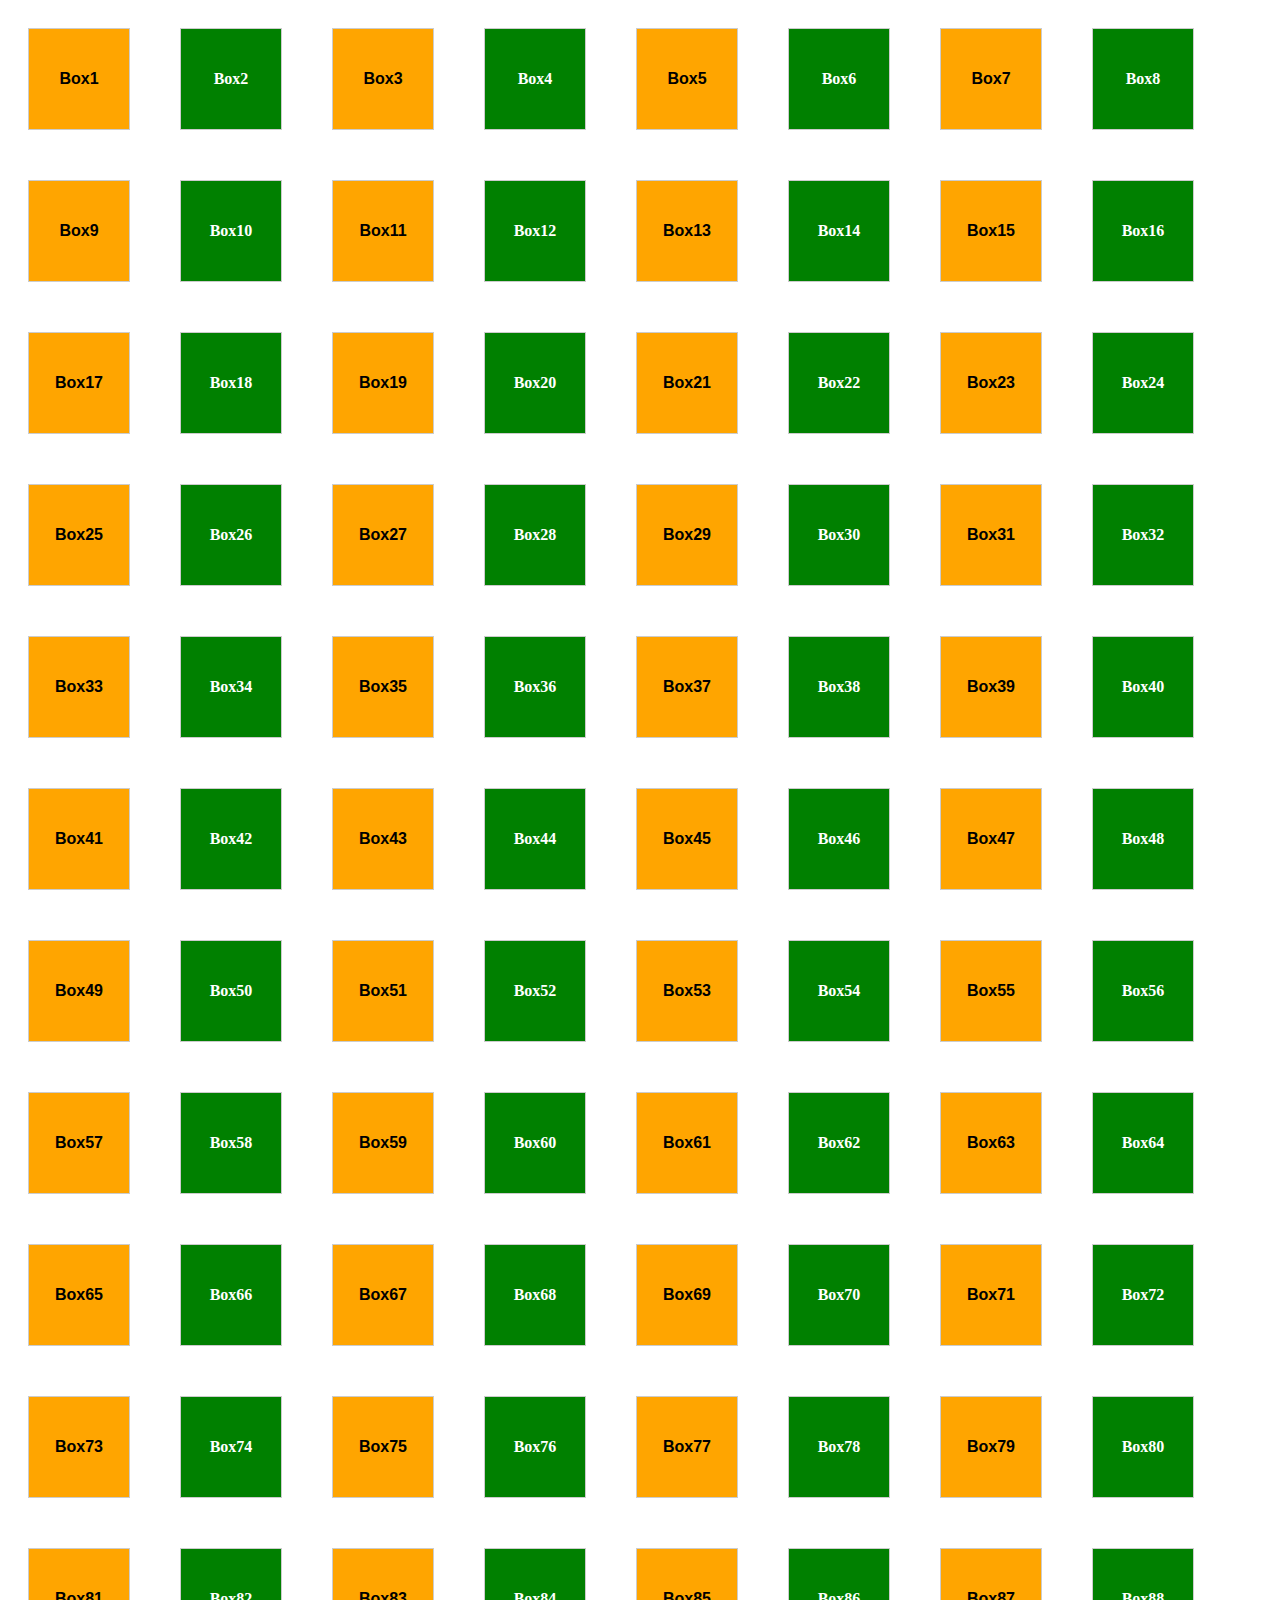
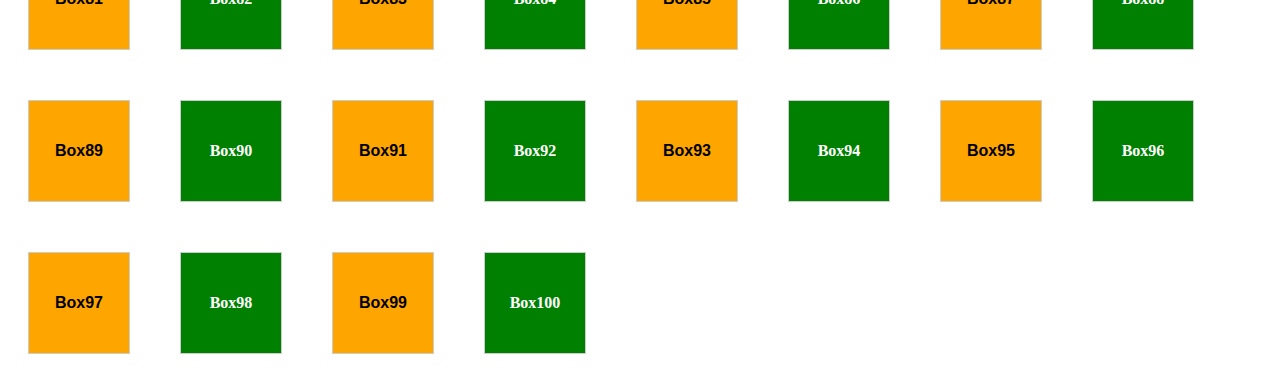
<file: 100 boxes/index.html>
<!DOCTYPE html>
<html lang="en">
<head>
  <meta charset="UTF-8">
  <title>100 Boxes</title>
  <link rel="stylesheet" href="style.css">
</head>
<body>
  <div id="container"></div>

  <script src="script.js"></script>
</body>
</html>
</file>
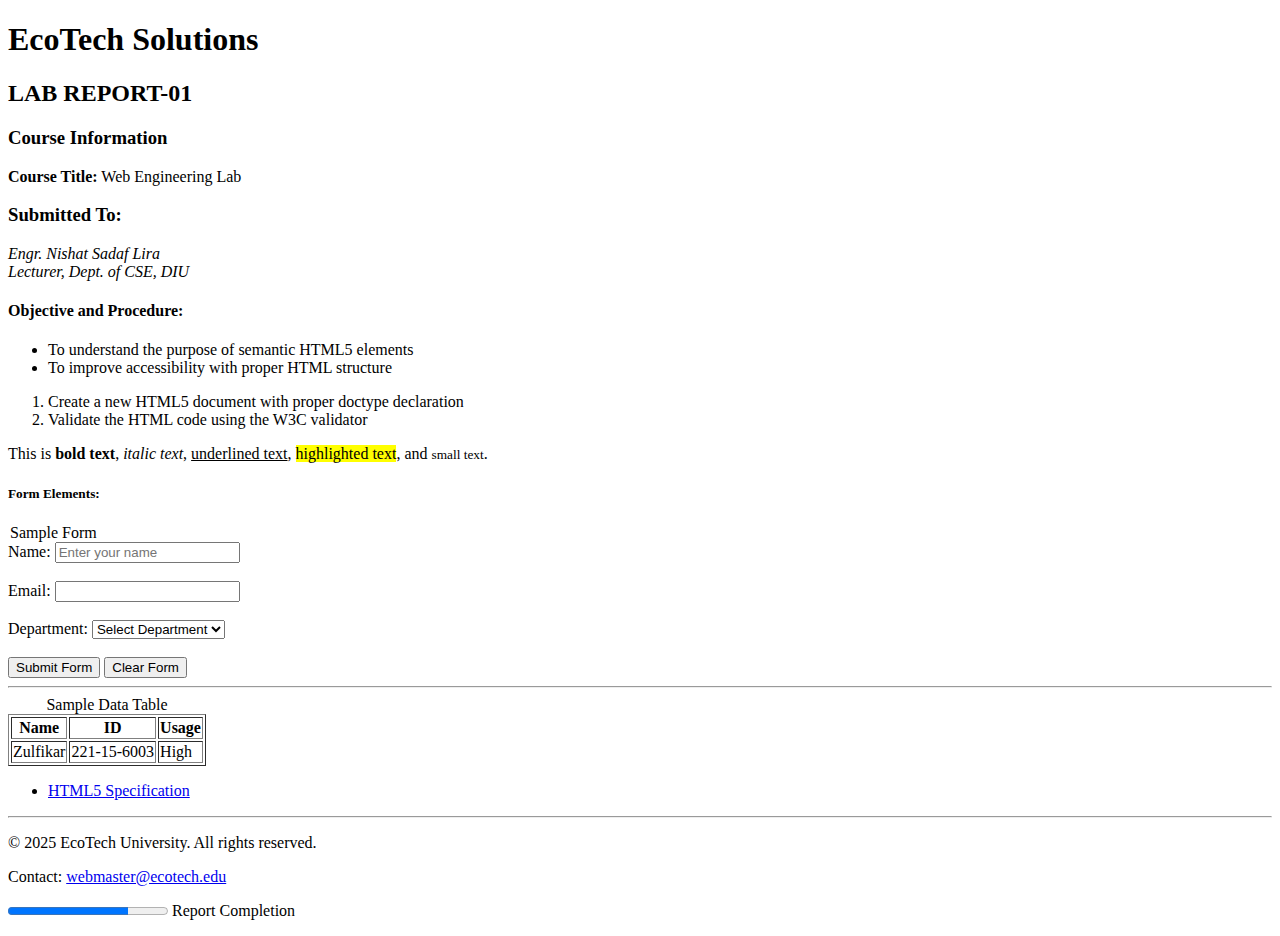
<file: Lab Report 1/index.html>
<!DOCTYPE html>
<html lang="en">
<head>
    <meta charset="UTF-8">
    <meta name="viewport" content="width=device-width, initial-scale=1.0">
    <title>Lab Report 1: HTML Structure Exploration</title>
</head>
<body>
    <header>
        <h1>EcoTech Solutions</h1>
        <h2>LAB REPORT-01</h2>
    </header>

    <main>
        <section>
            <h3>Course Information</h3>
            <p><strong>Course Title:</strong> Web Engineering Lab</p>
        </section>

            <h3>Submitted To:</h3>
            <address>
                Engr. Nishat Sadaf Lira<br>
                Lecturer, Dept. of CSE, DIU<br>
            </address>

                <h4>Objective and Procedure:</h4>
            <ul>
                <li>To understand the purpose of semantic HTML5 elements</li>
                <li>To improve accessibility with proper HTML structure</li>
            </ul>

            <ol>
                <li>Create a new HTML5 document with proper doctype declaration</li>
                <li>Validate the HTML code using the W3C validator</li>
            </ol>
                <p>This is <strong>bold text</strong>, <em>italic text</em>, <u>underlined text</u>, 
                <mark>highlighted text</mark>, and <small>small text</small>.</p>
                
                <h5>Form Elements:</h5>
                <form>
                        <legend>Sample Form</legend>
                        <label for="name">Name:</label>
                        <input type="text" id="name" name="name" placeholder="Enter your name"><br><br>
                        
                        <label for="email">Email:</label>
                        <input type="email" id="email" name="email" required><br><br>

                        <label for="department">Department:</label>
                        <select id="department" name="department">
                            <option value="">Select Department</option>
                            <option value="cse">Computer Science</option>
                            <option value="ece">Electronics</option>
                            <option value="mech">Mechanical</option>
                        </select><br><br>
                        
                        <button type="submit">Submit Form</button>
                        <button type="reset">Clear Form</button>
                </form>
   <hr>                             
                <table border="1">
                    <caption>Sample Data Table</caption>
                    <thead>
                        <tr>
                            <th>Name</th>
                            <th>ID</th>
                            <th>Usage</th>
                        </tr>
                    </thead>
                    <tbody>
                        <tr>
                            <td>Zulfikar</td>
                            <td>221-15-6003</td>
                            <td>High</td>
                        </tr>

                    </tbody>
                </table>
     </div>
        </article>
    </main>

    <aside>
        <ul>
            <li><a href="#">HTML5 Specification</a></li>
        </ul>
    </aside>
<hr>
    <footer>
        <p>&copy; 2025 EcoTech University. All rights reserved.</p>
        <p>Contact: <a href="mailto:webmaster@ecotech.edu">webmaster@ecotech.edu</a></p>
        <p><progress value="75" max="100">75%</progress> Report Completion</p>
    </footer>
</body>
</html>
</file>
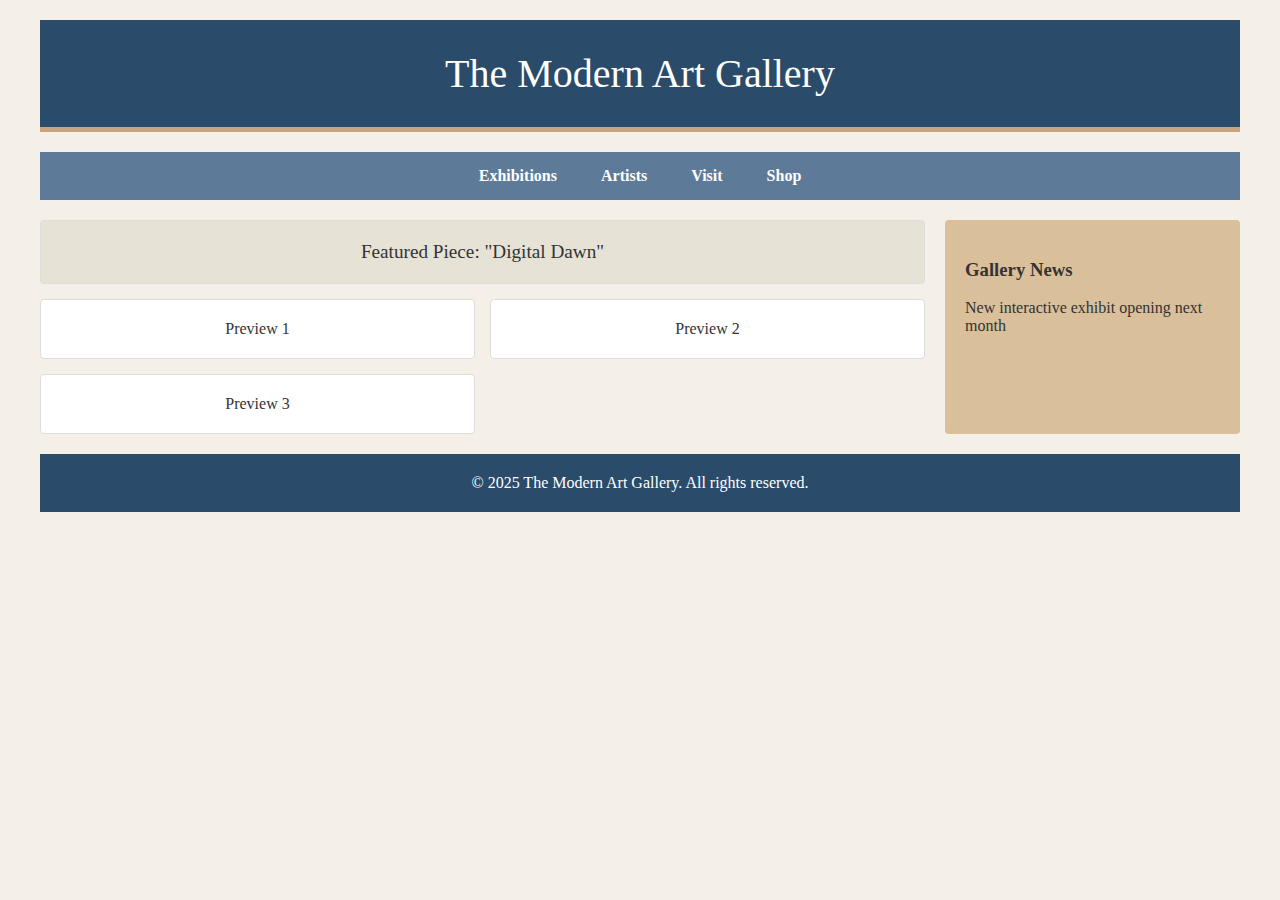
<file: Lab Report 2/index.html>
<!DOCTYPE html>
<html lang="en">
<head>
    <meta charset="UTF-8">
    <title>Art Gallery</title>
    <link rel="stylesheet" href="styles.css">
</head>
<body>
    <div class="container">
        <header class="site-header">The Modern Art Gallery</header>
        <nav class="main-nav">
            <a href="#">Exhibitions</a> <a href="#">Artists</a> <a href="#">Visit</a> <a href="#">Shop</a>
        </nav>
        <main class="gallery-content">
            <div class="featured-art">Featured Piece: "Digital Dawn"</div>
            <div class="art-preview">Preview 1</div>
            <div class="art-preview">Preview 2</div>
            <div class="art-preview">Preview 3</div>
        </main>
        <aside class="news-sidebar">
            <h3>Gallery News</h3>
            <p>New interactive exhibit opening next month</p>
        </aside>
        <footer class="site-footer">&copy; 2025 The Modern Art Gallery. All rights reserved.</footer>
    </div>
</body>
</html>
</file>
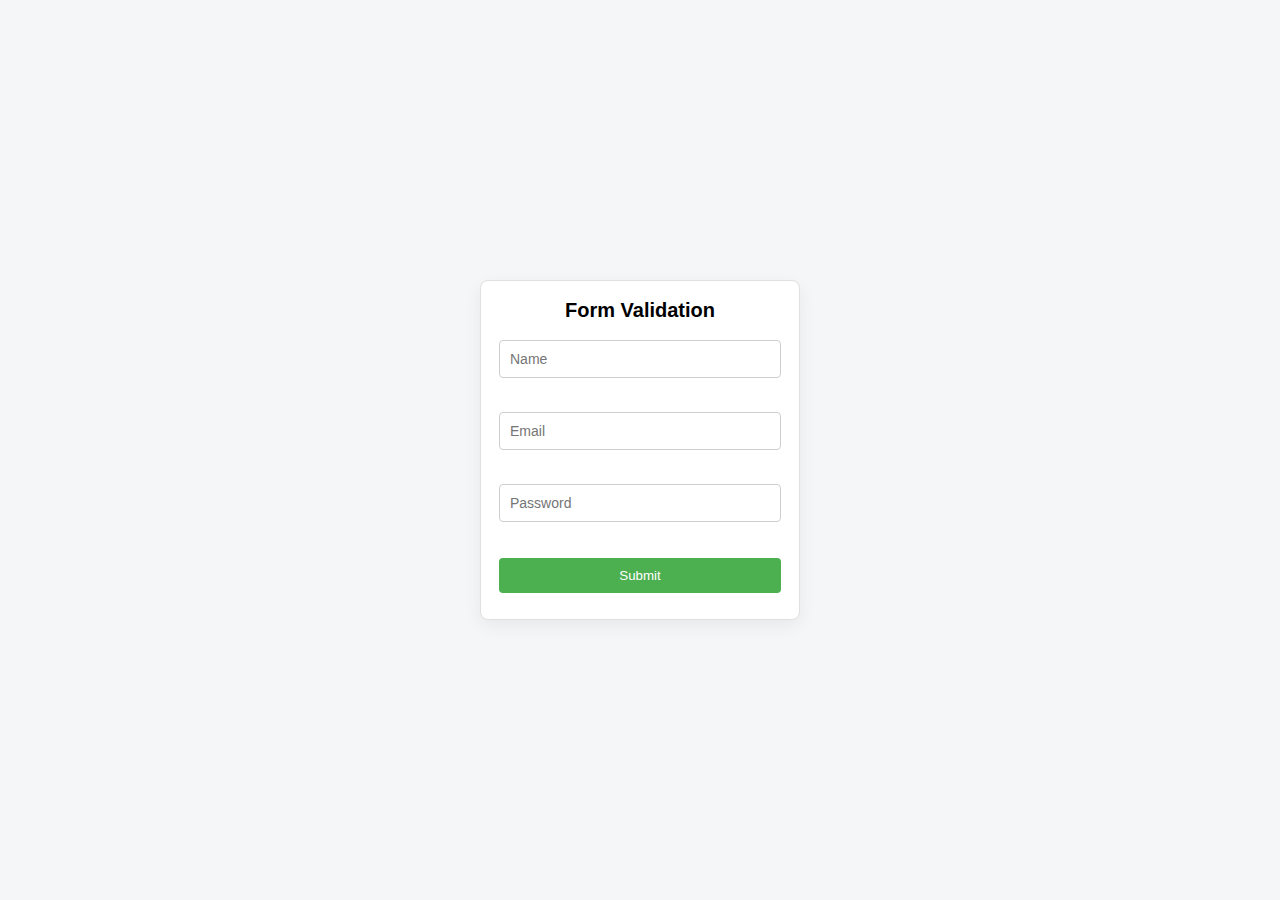
<file: Lab Report 3/index.html>
<!DOCTYPE html>
<html lang="en">
<head>
<meta charset="utf-8" />
<meta name="viewport" content="width=device-width,initial-scale=1" />
<title>Form Validation</title>
<style>
  *{box-sizing:border-box}
  body{
    margin:0; height:100vh;
    display:flex; align-items:center; justify-content:center;
    font-family:Arial, sans-serif; background:#f5f6f7;
  }
  .card{
    width:320px; padding:18px; background:#fff;
    border:1px solid #e0e0e0; border-radius:8px;
    box-shadow:0 6px 18px rgba(0,0,0,0.06);
  }
  h2{margin:0 0 12px; font-size:20px; text-align:center}
  input{
    width:100%; padding:10px; margin:6px 0;
    border:1px solid #cfcfcf; border-radius:4px; font-size:14px;
  }
  input:focus{outline:none; border-color:#4caf50; box-shadow:0 0 0 4px rgba(76,175,80,0.07)}
  .error{color:#d32f2f; font-size:13px; min-height:18px; margin-bottom:4px}
  button{
    width:100%; padding:10px; margin-top:8px;
    background:#4caf50; color:#fff; border:none; border-radius:4px; cursor:pointer;
  }
  button:hover{background:#43a047}
  .msg{font-size:13px; text-align:center; margin-top:8px}
</style>
</head>
<body>
  <div class="card">
    <h2>Form Validation</h2>
    <form id="form">
      <input id="name" placeholder="Name" autocomplete="off">
      <div class="error" id="errName"></div>

      <input id="email" placeholder="Email">
      <div class="error" id="errEmail"></div>

      <input id="pass" type="password" placeholder="Password">
      <div class="error" id="errPass"></div>

      <button type="submit">Submit</button>
      <div class="msg" id="msg"></div>
    </form>
  </div>

<script>
const form = document.getElementById('form');
const nameI = document.getElementById('name');
const emailI = document.getElementById('email');
const passI = document.getElementById('pass');
const errName = document.getElementById('errName');
const errEmail = document.getElementById('errEmail');
const errPass = document.getElementById('errPass');
const msg = document.getElementById('msg');
const emailRe = /^[^\s@]+@[^\s@]+\.[^\s@]{2,}$/;

form.addEventListener('submit', e => {
  e.preventDefault();
  errName.textContent = errEmail.textContent = errPass.textContent = msg.textContent = '';

  let valid = true;
  if (!nameI.value.trim()) { errName.textContent = 'Name required'; valid = false; }
  if (!emailRe.test(emailI.value.trim())) { errEmail.textContent = 'Valid email required'; valid = false; }
  if (passI.value.length < 6) { errPass.textContent = 'At least 6 characters'; valid = false; }

  if (valid) {
    msg.style.color = '#2e7d32';
    msg.textContent = 'Form submitted successfully!';
    form.reset();
  }
});
</script>
</body>
</html>
</file>
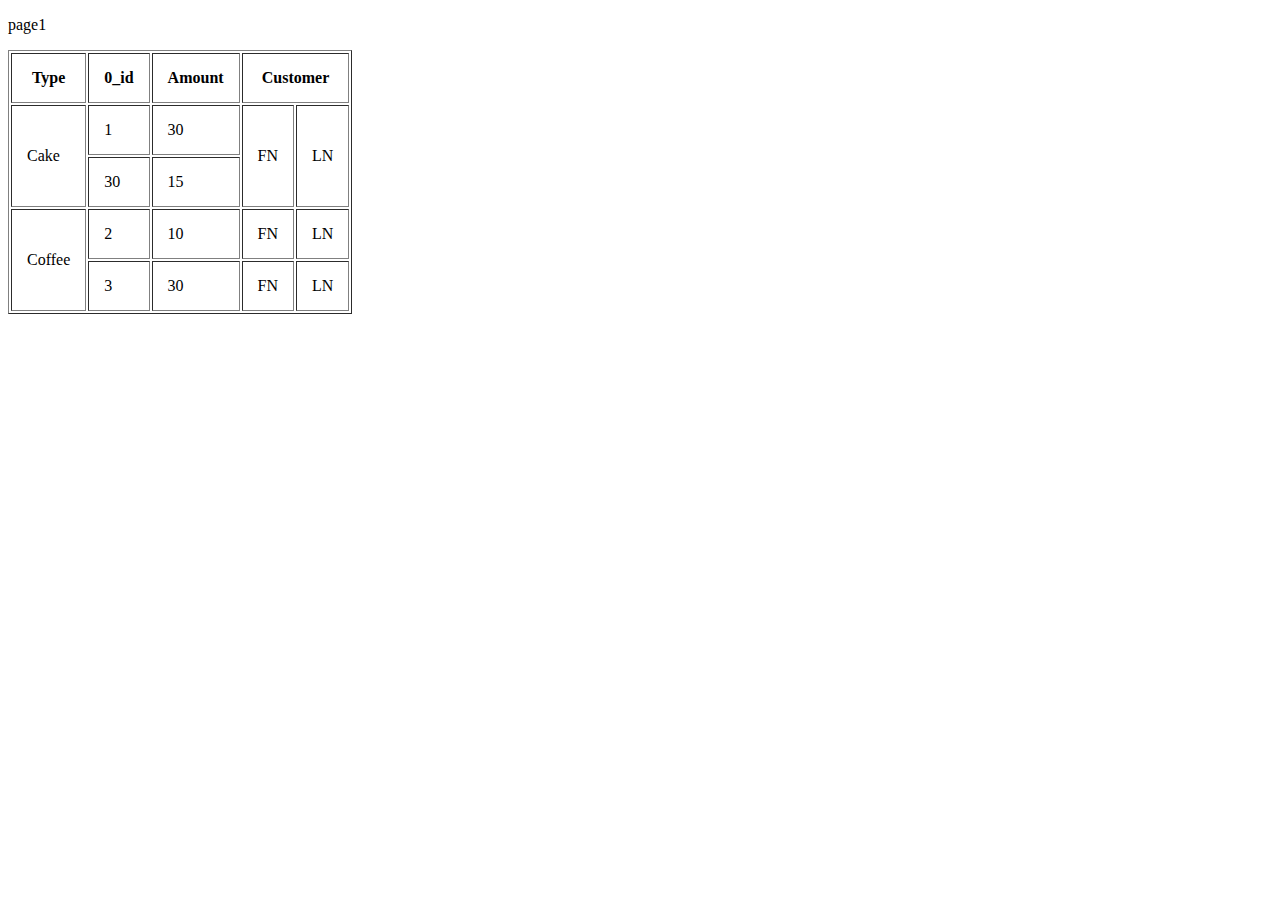
<file: Lab Performance 1.html>
<!DOCTYPE html>
<html>
  <body>
      <p>page1</p>
      <table border="solid" cellpadding="15">
      <tr>
        <th>Type</th>
        <th>0_id</th>
        <th>Amount</th>
        <th colspan="2">Customer</th>
      </tr>
      
      <tr>
        <td rowspan="2">Cake</td>
        <td>1</td>
        <td>30</td>
        <td rowspan="2">FN</td>
        <td rowspan="2">LN</td>
      </tr>
      
      <tr>
        <td>30</td>
        <td>15</td>
      </tr>  
        
      <tr>
        <td rowspan="2">Coffee</td>
        <td>2</td>
        <td>10</td>
        <td>FN</td>
        <td>LN</td>
      </tr>
        
      <tr>
        <td>3</td>
        <td>30</td>
        <td>FN</td>
        <td>LN</td>
      </tr> 

      
  </body>
</html>
</file>
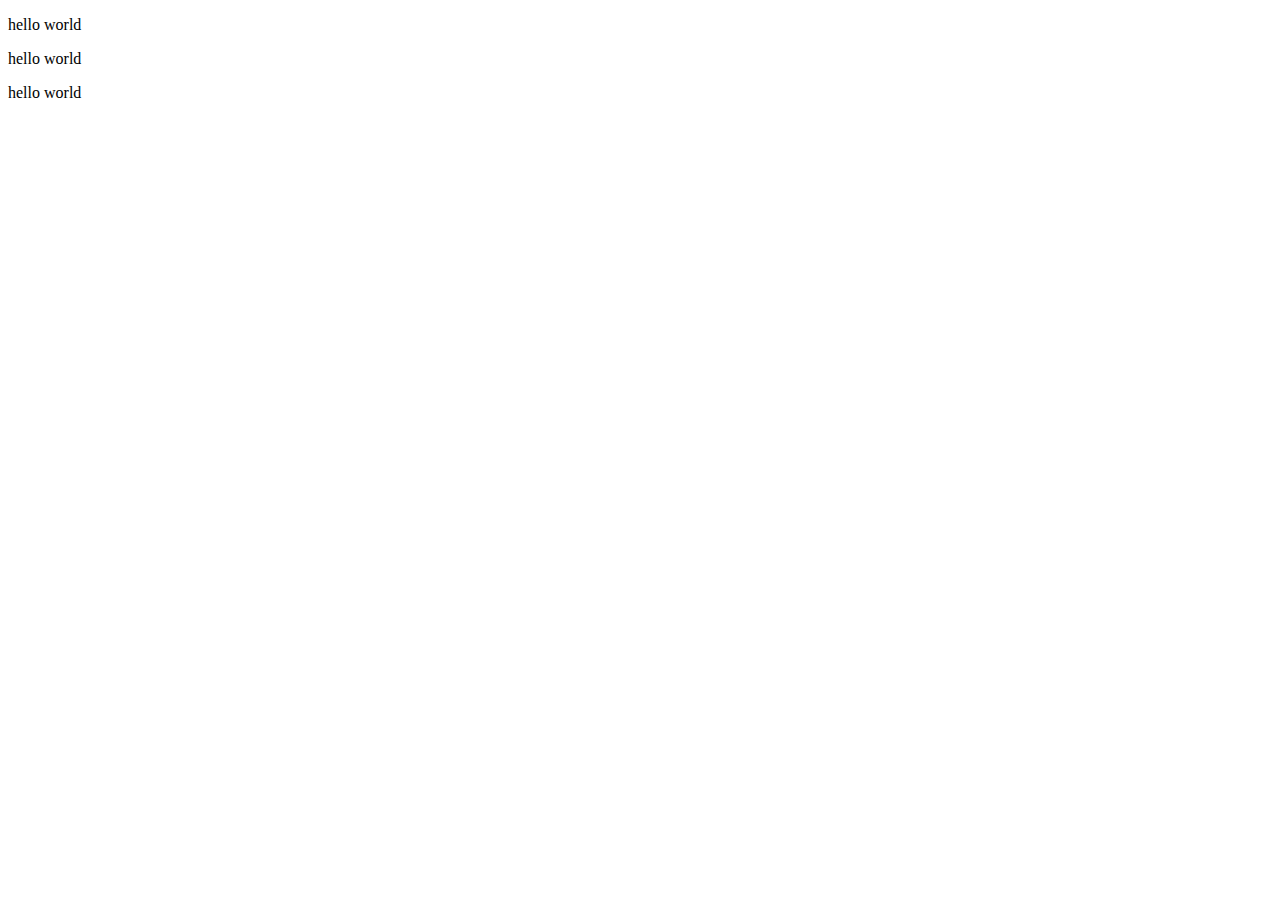
<file: Lab Task (19-05-2025)/box.html>
<!DOCTYPE html>
<html lang="en">
<head>
    <meta charset="UTF-8">
    <meta name="viewport" content="width=device-width, initial-scale=1.0">
    <title>Document</title>
    <link rel="stylesheet" href="style.css">
</head>
<style>
        
    </style>
<body>
    <div class="outer div1">
        <div id="inner">
            <p>hello world </p>
        </div>
    </div>
    <div class="outer div2">
        <div id="inner">
            <p>hello world </p>
        </div>
    </div>
    <div class="outer div3">
        <div id="inner">
            <p>hello world </p>
        </div>
    </div>
</body>
</html>
</file>
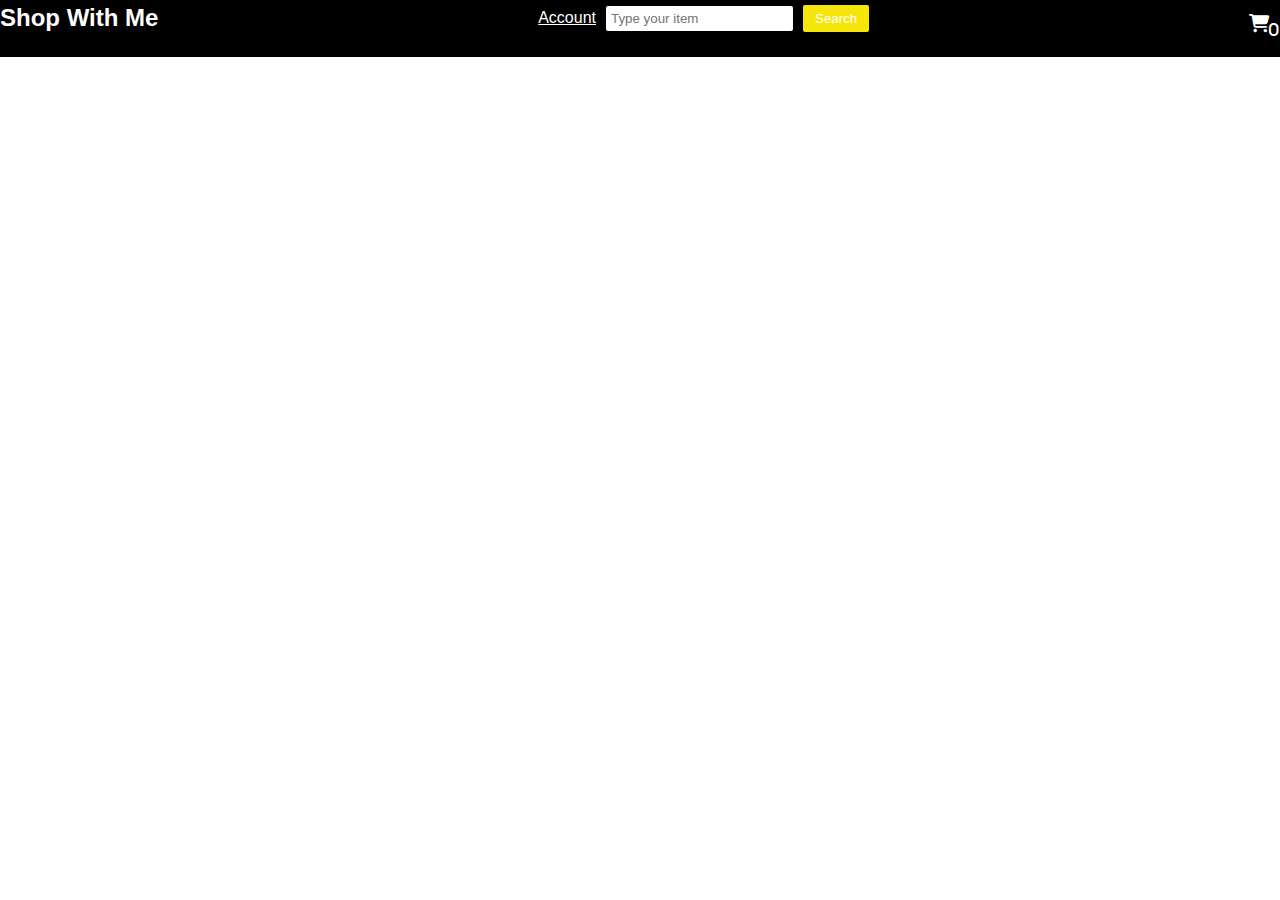
<file: Lab Task (19-05-2025)/nav.html>
<!DOCTYPE html>
<html>
<head>
  <title>Shop With Me</title>
  <link rel="stylesheet" href="https://cdnjs.cloudflare.com/ajax/libs/font-awesome/6.4.0/css/all.min.css">

  <style>
    body {
      margin: 0;
      font-family: 'Franklin Gothic Medium', 'Arial Narrow', Arial, sans-serif;
    }

    .nav {
      background-color: black;
      color: white;
     padding-bottom: 20px;
      display: flex;
      align-items: center;
      justify-content: space-between;
    }

    .title {
      font-size: 24px;
      font-weight: bold;
    }

    .mid {
      display: flex;
      align-items: center;
      gap: 10px;
      color:aliceblue;
    }

    
    .search {
      padding: 5px;
      border: none;
      border-radius: 2px;
    }

    .button {
      padding: 6px 12px;
      background-color: rgb(245, 229, 9);
      color: white;
      border: none;
      border-radius: 2px;
    }

    .right {
      display: flex;
      align-items: center;
      gap: 8px;
      font-size: 18px;
      padding-top: 15px;
    }
    .account-link{
        color:white;
    }
  </style>
</head>
<body>

  <div class="nav">
    
    
    <div class="title">
      Shop With Me
    </div>
    
    
    <div class="mid">
      <a href="https://www.daraz.com.bd/" class="account-link">Account</a>
      <input type="text" placeholder="Type your item" class="search">
      <button class="button">Search</button>
    </div>
    
    
    <div class="right">
      <i class="fas fa-shopping-cart"><sub>0</sub></i>
      
    </div>

  </div>

</body>
</html>
</file>
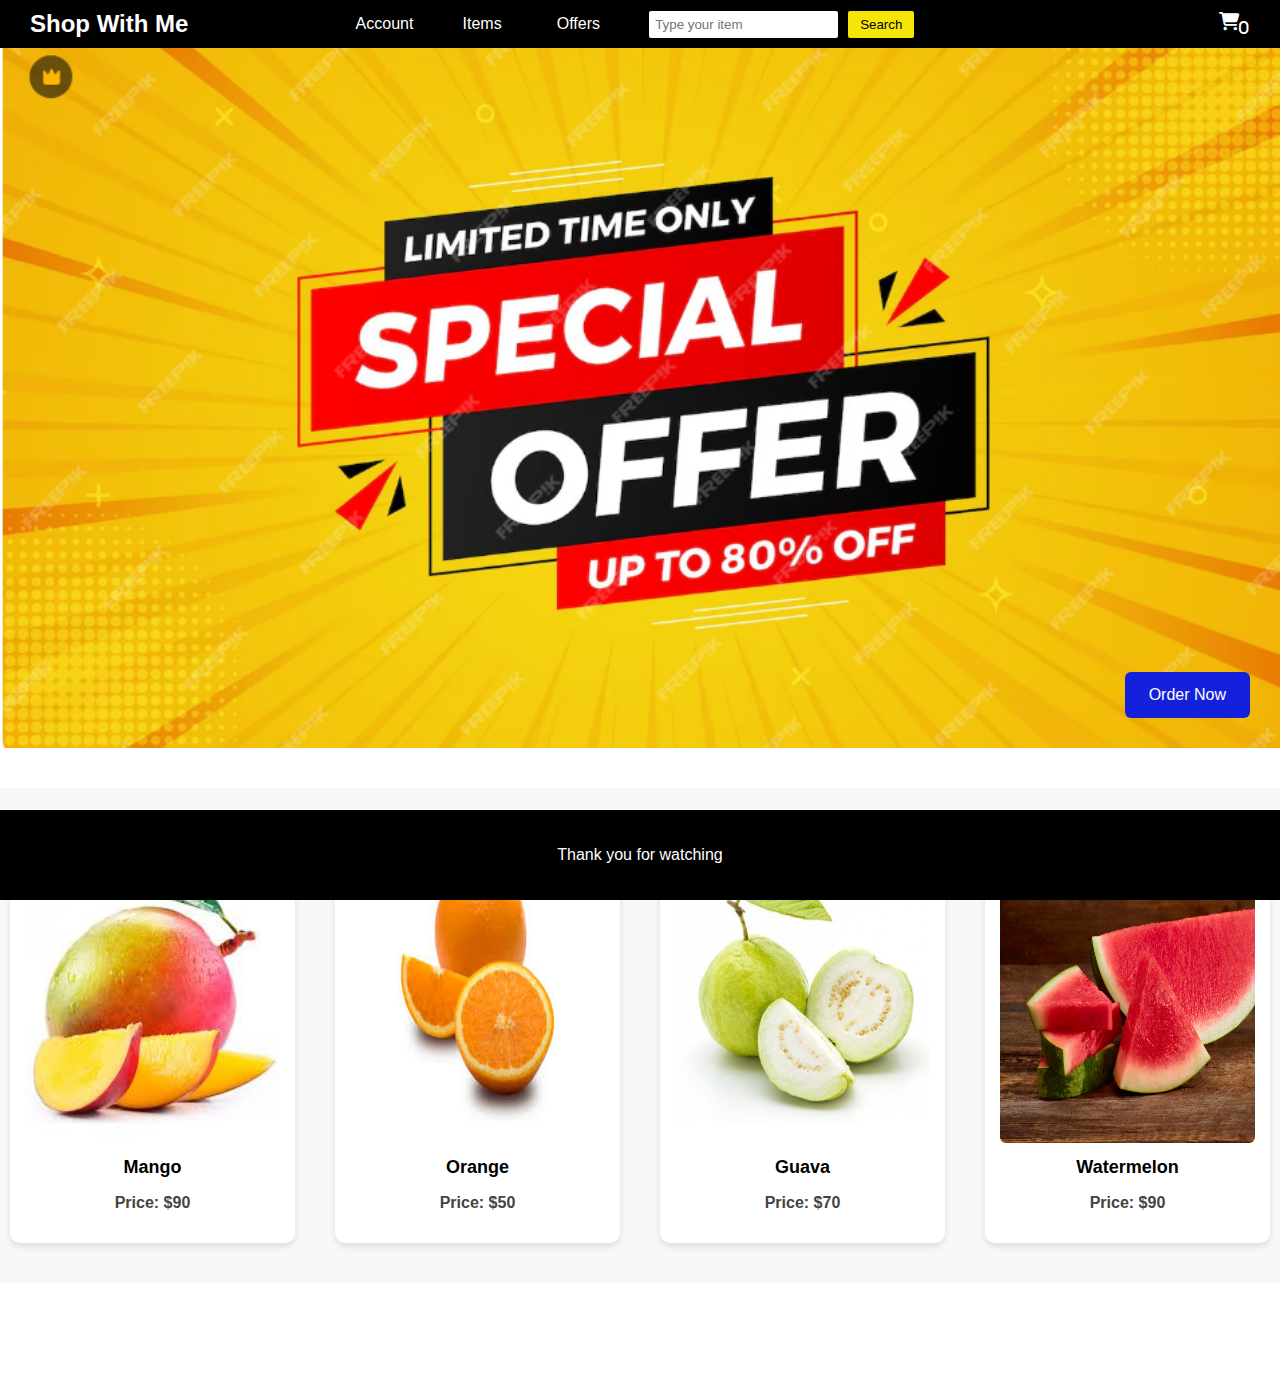
<file: Lab Task (21-07-2025)/nav.html>
<!DOCTYPE html>
<html lang="en">
<head>
  <meta charset="UTF-8">
  <title>Shop With Me</title>
  <link rel="stylesheet" href="style.css">
  <link rel="stylesheet" href="https://cdnjs.cloudflare.com/ajax/libs/font-awesome/6.4.0/css/all.min.css">
</head>
<body>

    <nav class="nav">
        <div class="title">Shop With Me</div>
      
        <div class="center-area">
          <a href="https://www.daraz.com.bd/" class="account-link">Account</a>
      
          <div class="dropdown">
            <button class="dropbtn">Items</button>
            <div class="dropdown-content">
              <a href="#">Tropical Fruits</a>
              <a href="#">Deshi Fruits</a>
              <a href="#">Vegetables</a>
            </div>
          </div>

          <div class="dropdown">
            <button class="dropbtn">Offers</button>
            <div class="dropdown-content">
              <a href="#">Today's Deals</a>
              <a href="#">Black Friday Sale</a>
              <a href="#">Eid Sale</a>
            </div>
          </div>
      
          <div class="search-area">
            <input type="text" placeholder="Type your item" class="search_bar">
            <button class="search">Search</button>
          </div>
        </div>
      
        <div class="right">
          <i class="fas fa-shopping-cart"><sub>0</sub></i>
        </div>
      </nav>
  <section class="banner">

    <button class="order-btn">Order Now</button>
  </section>
  <section class="product-section">
    <div class="product-card">
      <img src="mango.jpg" alt="Product 1">
      <h3>Mango</h3>
      <p>Price: $90</p>
    </div>
    <div class="product-card">
      <img src="orange.jpg" alt="Product 2">
      <h3>Orange</h3>
      <p>Price: $50</p>
    </div>
    <div class="product-card">
      <img src="guava.jpeg" alt="Product 3">
      <h3>Guava</h3>
      <p>Price: $70</p>
    </div>
    <div class="product-card">
      <img src="Watermelon.jpg" alt="Product 4">
      <h3>Watermelon</h3>
      <p>Price: $90</p>
    </div>
  </section>


  <footer>
    <p>Thank you for watching</p>
  </footer>

</body>

</html>
</file>
<file: 100 boxes/style.css>
/* Container styling */
#container {
  display: flex;
  flex-wrap: wrap;
  gap: 50px;           /* 50px gap between boxes */
  padding: 20px;
}

/* Box styling */
.box {
  width: 100px;        /* Width of each box */
  height: 100px;       /* Height of each box */
  display: flex;
  align-items: center;
  justify-content: center;
  font-size: 16px;
  font-weight: bold;
  border: 1px solid #ccc;
}
</file>
<file: Lab Report 2/styles.css>
body {
    font-family: 'Georgia', serif;
    margin: 0;
    padding: 0;
    background-color: #f4f0e8;
    color: #333;
}

.container {
    display: grid;
    grid-template-areas:
        "header header"
        "nav nav"
        "main sidebar"
        "footer footer";
    grid-template-columns: 3fr 1fr;
    gap: 20px;
    padding: 20px;
    max-width: 1200px;
    margin: 0 auto;
}

.site-header {
    grid-area: header;
    background: #2a4b6a;
    color: white;
    text-align: center;
    padding: 30px;
    font-size: 2.5em;
    border-bottom: 5px solid #c9a57f;
}

.main-nav {
    grid-area: nav;
    background: #5d7a99;
    padding: 15px;
    text-align: center;
}
.main-nav a {
    color: #fff;
    text-decoration: none;
    margin: 0 20px;
    font-weight: bold;
}
.main-nav a:hover {
    color: #ffd700;
}

.gallery-content {
    grid-area: main;
    display: grid;
    grid-template-columns: repeat(2, 1fr);
    gap: 15px;
}
.featured-art, .art-preview {
    background: #fff;
    border: 1px solid #ddd;
    padding: 20px;
    text-align: center;
    border-radius: 4px;
}
.featured-art {
    grid-column: span 2;
    background: #e6e2d6;
    font-size: 1.2em;
}

.news-sidebar {
    grid-area: sidebar;
    background: #d9bf9a;
    padding: 20px;
    border-radius: 4px;
}

.site-footer {
    grid-area: footer;
    background: #2a4b6a;
    color: white;
    text-align: center;
    padding: 20px;
}
</file>
<file: Lab Task (19-05-2025)/style.css>
nav{
    background-color: black;
    
}
</file>
<file: Lab Task (21-07-2025)/style.css>
body {
    margin: 0;
    font-family: 'Franklin Gothic Medium', 'Arial Narrow', Arial, sans-serif;
  }
  
  .nav {
    display: flex;
    align-items: center;
    justify-content: space-between;
    background-color: black;
    color: white;
    padding: 10px 30px;
  }
  
  .title {
    font-size: 24px;
    font-weight: bold;
    color: white;
    flex: 1;
  }
  
  .center-area {
    flex: 2; /* Takes 2x space compared to left/right */
    display: flex;
    justify-content: space-evenly;
    align-items: center;
    gap: 20px;
  }
  
  .right {
    display: flex;
    align-items: center;
    font-size: 18px;
    color: white;
    flex: 1;
    justify-content: flex-end;
  }
  .title {
    font-size: 24px;
    font-weight: bold;
    color: white;
  }
  
  .nav-links {
    display: flex;
    align-items: center;
    gap: 30px;
  }
  
  .account-link, .dropbtn {
    background: none;
    border: none;
    color: white;
    font-size: 16px;
    cursor: pointer;
    position: relative;
  }
  
  .account-link {
    text-decoration: none;
  }
  
  .dropdown {
    position: relative;
    display: inline-block;
  }
  
  .dropdown-content {
    display: none;
    position: absolute;
    background-color: #fff;
    min-width: 140px;
    box-shadow: 0px 8px 16px rgba(0,0,0,0.2);
    z-index: 1;
    top: 100%;
  }
  
  .dropdown-content a {
    color: black;
    padding: 10px 16px;
    text-decoration: none;
    display: block;
  }
  
  .dropdown-content a:hover {
    background-color: #ddd;
  }
  
  .dropdown:hover .dropdown-content {
    display: block;
  }
  
  .search-area {
    display: flex;
    align-items: center;
    gap: 10px;
  }
  
  .search_bar {
    padding: 6px;
    border: none;
    border-radius: 2px;
  }
  
  .search {
    padding: 6px 12px;
    background-color: rgb(245, 229, 9);
    color: black;
    border: none;
    border-radius: 2px;
    cursor: pointer;
  }
  
  .right {
    display: flex;
    align-items: center;
    font-size: 18px;
    color: white;
    margin-left: 10px;
  }
  
  .banner {
    width: 100%;
    height: 700px;
    background-image: url('Capture.PNG');
    background-size: cover;
    background-position: center;
    position: relative;
  }
  

  .order-btn {
    position: absolute;
    bottom: 30px;
    right: 30px;
    padding: 14px 24px;
    font-size: 16px;
    border: none;
    border-radius: 6px;
    background-color: rgb(20, 33, 220);
    color: white;
    cursor: pointer;
    transition: background-color 0.3s ease;
  }
  
  .order-btn:hover {
    background-color: rgb(39, 139, 0);
  }

  .product-section {
    margin-top: 40px;
    display: grid;
    grid-template-columns: repeat(4, 1fr); 
    gap: 20px;
    padding: 40px 0;
    background-color: #f8f8f8;
    width: 100%;
  }
  
  .product-card {
    background-color: white;
    border-radius: 10px;
    padding: 15px;
    box-shadow: 0 4px 6px rgba(0, 0, 0, 0.1);
    text-align: center;
    transition: transform 0.3s ease, box-shadow 0.3s ease;
    margin: 0 10px;
  }
  
  .product-card img {
    width: 100%;
    border-radius: 6px;
    height:300px;
    
  }
  
  .product-card h3 {
    margin: 10px 0 5px;
    font-size: 18px;
  }
  
  .product-card p {
    color: #444;
    font-weight: bold;
  }
  
  .product-card:hover {
    transform: translateY(-10px);
    box-shadow: 0 8px 20px rgba(0, 0, 0, 0.2);
  }
  
  
 
  footer {
    position: sticky;
    bottom: 0;
    background-color: black;
    color: white;
    text-align: center;
    padding: 20px;
    font-size: 16px;
  }
</file>
